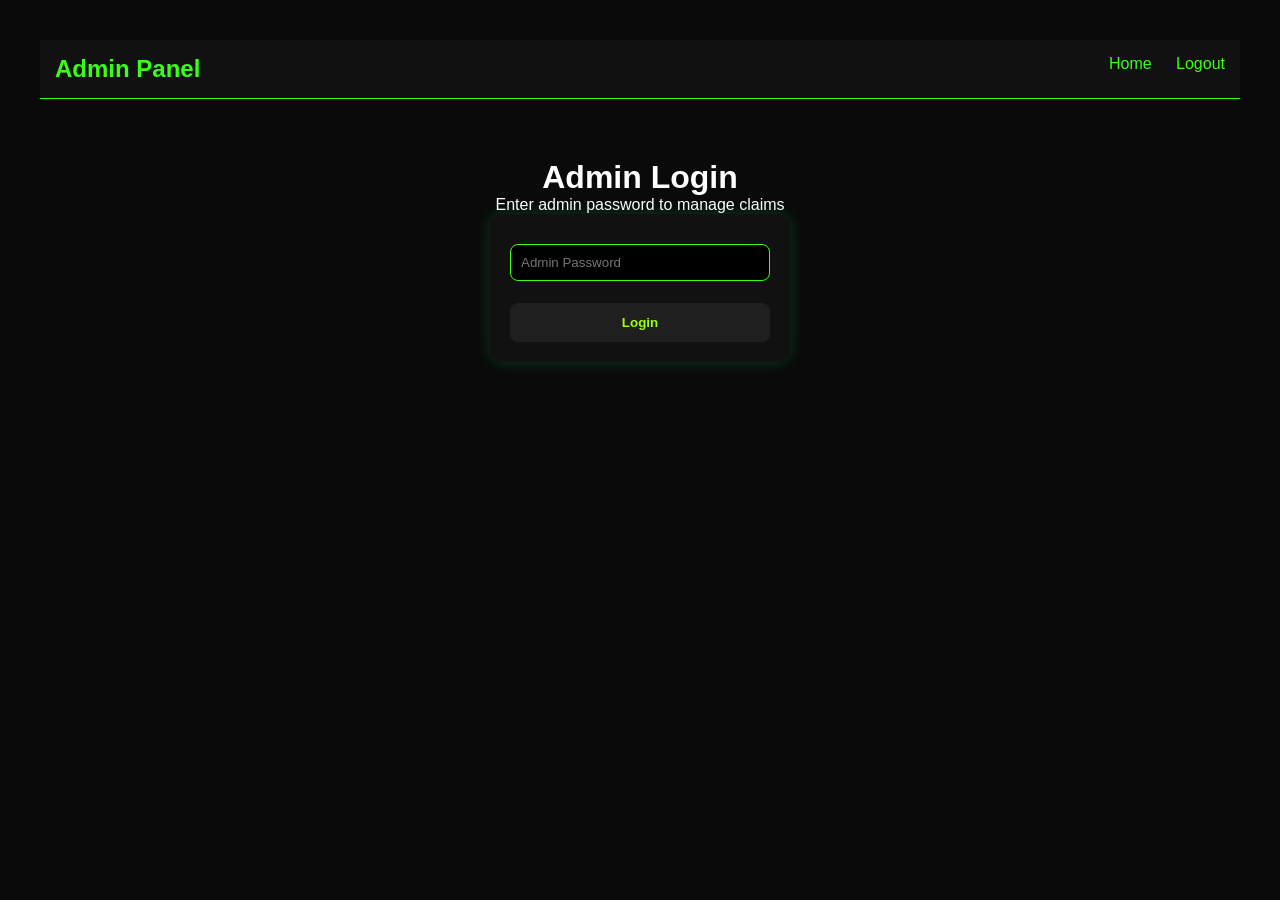
<file: templates/admin-login.html>
<!DOCTYPE html>
<html>
<head>
    <title>Admin Login</title>
    <link rel="stylesheet" href="/static/styles.css">
</head>
<body>

<!-- NAVBAR -->
<header style="padding:15px;background:#111;border-bottom:1px solid #39ff14;">
    <h2 style="color:#39ff14;display:inline;">Admin Panel</h2>

    <nav style="float:right;">
        <a href="/home" style="margin-right:20px;">Home</a>
        <a href="/logout">Logout</a>
    </nav>
</header>

<!-- ADMIN LOGIN FORM -->
<div style="padding:60px;text-align:center;">

    <h1>Admin Login</h1>
    <p>Enter admin password to manage claims</p>

    <form method="POST" class="card" style="width:300px;margin:auto;">
        <input type="password" name="password" placeholder="Admin Password" required>
        <button type="submit">Login</button>
    </form>

    

</div>

</body>
</html>
</file>
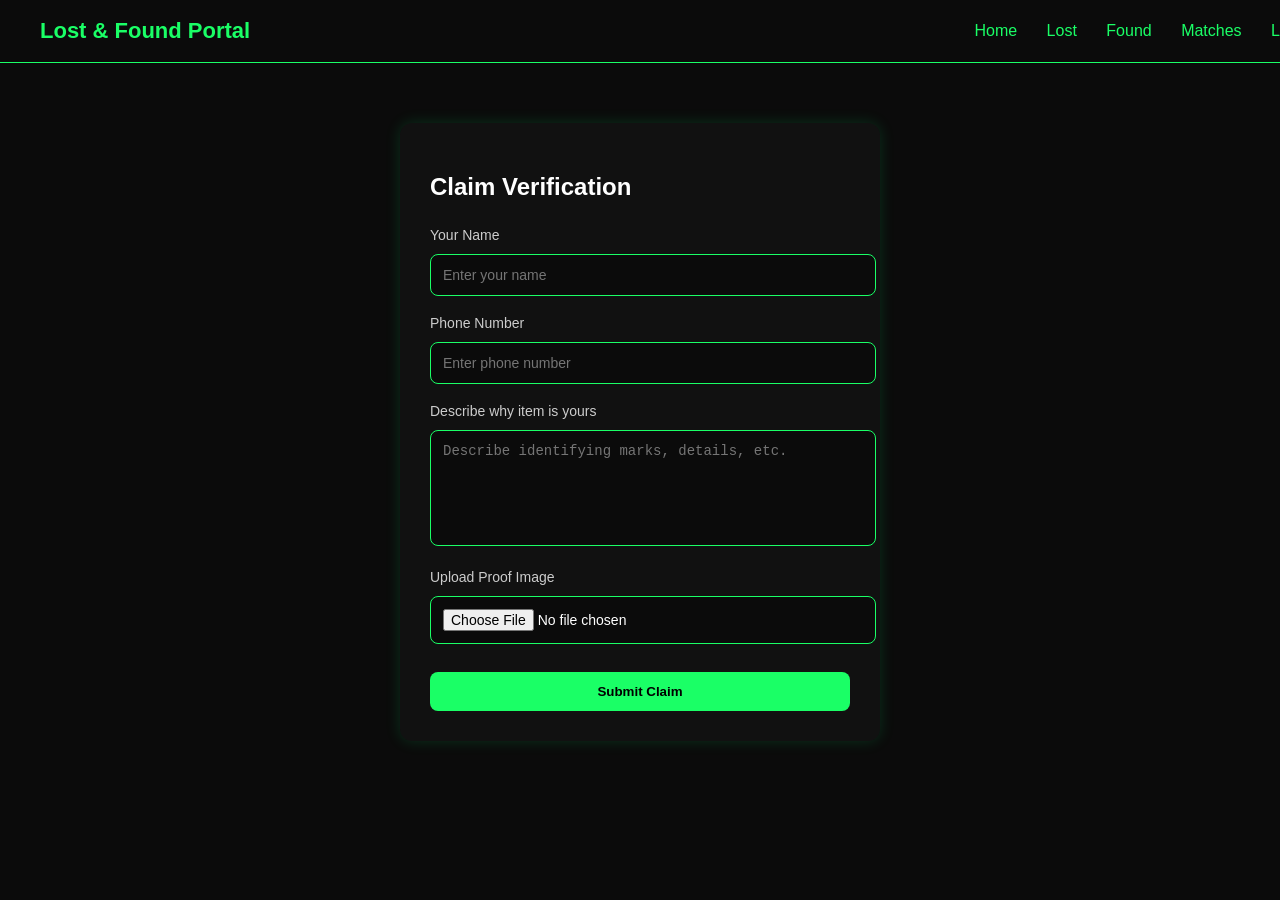
<file: templates/claim.html>
<!DOCTYPE html>
<html>
<head>
    <title>Claim Verification</title>

    <style>
        body {
            background: #0b0b0b;
            font-family: Arial;
            color: white;
            margin: 0;
        }

        /* NAVBAR */
        .nav {
            width: 100%;
            padding: 18px 40px;
            border-bottom: 1px solid #1aff66;
            display: flex;
            justify-content: space-between;
            align-items: center;
        }

        .logo {
            color: #1aff66;
            font-size: 22px;
            font-weight: bold;
        }

        .nav-right a {
            margin-left: 25px;
            color: #1aff66;
            text-decoration: none;
        }

        /* CENTER CARD */
        .container {
            display: flex;
            justify-content: center;
            margin-top: 60px;
        }

        .card {
            width: 420px;
            background: #111;
            padding: 30px;
            border-radius: 12px;
            box-shadow: 0 0 15px rgba(0,255,120,0.15);
        }

        h2 {
            margin-bottom: 25px;
        }

        /* INPUTS */
        input, textarea {
            width: 100%;
            padding: 12px;
            margin-top: 10px;
            margin-bottom: 18px;
            background: #0b0b0b;
            border: 1px solid #1aff66;
            color: white;
            border-radius: 8px;
            font-size: 14px;
        }

        textarea {
            height: 90px;
            resize: none;
        }

        label {
            font-size: 14px;
            color: #ccc;
        }

        /* BUTTON */
        .btn {
            width: 100%;
            padding: 12px;
            background: #1aff66;
            border: none;
            border-radius: 8px;
            font-weight: bold;
            cursor: pointer;
            margin-top: 10px;
        }

        .btn:hover {
            background: #00cc55;
        }

    </style>
</head>
<body>

<!-- NAVBAR -->
<div class="nav">
    <div class="logo">Lost & Found Portal</div>

    <div class="nav-right">
        <a href="/home">Home</a>
        <a href="/lost">Lost</a>
        <a href="/found">Found</a>
        <a href="/matches">Matches</a>
        <a href="/logout">Logout</a>
    </div>
</div>

<!-- FORM -->
<div class="container">
    <div class="card">
        <h2>Claim Verification</h2>

        <form method="POST" enctype="multipart/form-data">

            <label>Your Name</label>
            <input type="text" name="name" placeholder="Enter your name" required>

            <label>Phone Number</label>
            <input type="text" name="phone" placeholder="Enter phone number" required>

            <label>Describe why item is yours</label>
            <textarea name="proof" placeholder="Describe identifying marks, details, etc." required></textarea>

            <label>Upload Proof Image</label>
            <input type="file" name="proof_image" required>

            <button class="btn">Submit Claim</button>

        </form>
    </div>
</div>

</body>
</html>
</file>
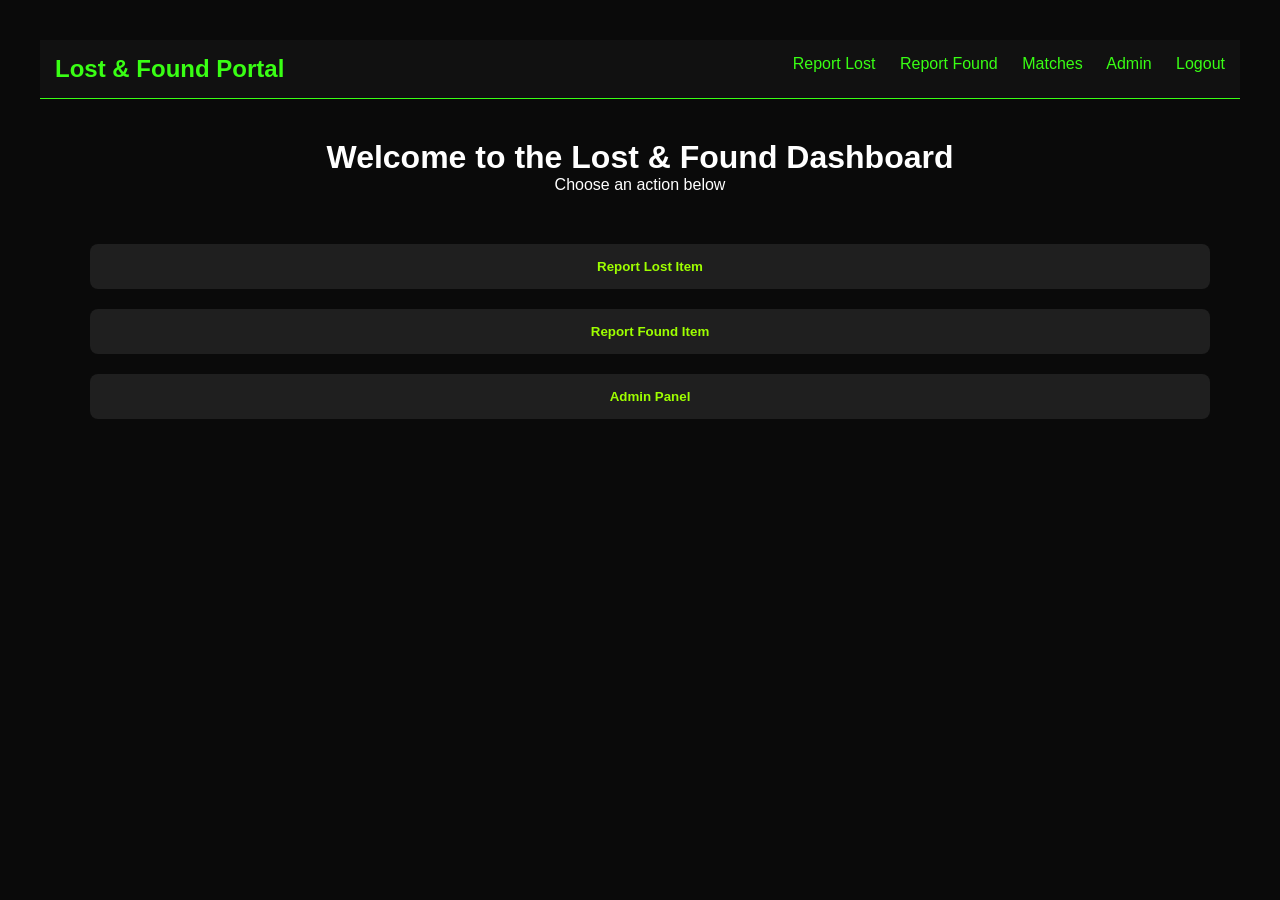
<file: templates/home.html>
<!DOCTYPE html>
<html>
<head>
    <title>Dashboard - Lost & Found</title>
    <link rel="stylesheet" href="/static/styles.css">
</head>
<body>

<!-- NAVBAR -->
<header style="padding:15px;background:#111;border-bottom:1px solid #39ff14;">
    <h2 style="color:#39ff14;display:inline;">Lost & Found Portal</h2>

    <nav style="float:right;">
        <a href="/lost" style="margin-right:20px;">Report Lost</a>
        <a href="/found" style="margin-right:20px;">Report Found</a>
        <a href="/matches" style="margin-right:20px;">Matches</a>

        <a href="/admin-login" style="margin-right:20px;">Admin</a>

        <a href="/logout">Logout</a>
    </nav>
</header>

<!-- MAIN CONTENT -->
<div style="padding:40px;text-align:center;">

    <h1>Welcome to the Lost & Found Dashboard</h1>
    <p>Choose an action below</p>

    <div style="margin-top:40px;">

        <a href="/lost">
            <button style="padding:15px 30px;margin:10px;">Report Lost Item</button>
        </a>

        <a href="/found">
            <button style="padding:15px 30px;margin:10px;">Report Found Item</button>
        </a>

        <a href="/admin-login">
            <button style="padding:15px 30px;margin:10px;">Admin Panel</button>
        </a>

    </div>

</div>

</body>
</html>
</file>
<file: static/styles.css>
/* ---------- GLOBAL RESET ---------- */
* {
  margin: 0;
  padding: 0;
  box-sizing: border-box;
}

/* ---------- FONTS ---------- */
body {
  font-family: "Poppins", sans-serif;
  background: #070707;
  color: white;
}

/* ---------- SPLASH SCREEN ---------- */
.splash-body {
  display: flex;
  align-items: center;
  justify-content: center;
  height: 100vh;
  background: black;
}

.splash-container {
  text-align: center;
  animation: fadeIn 1.5s ease;
}

.splash-logo {
  width: 120px;
  margin-bottom: 20px;
}

.splash-title {
  font-size: 36px;
  color: #b6ff00;
  text-shadow: 0 0 20px #b6ff00;
  letter-spacing: 2px;
}

/* ---------- CENTER FORM LAYOUT ---------- */
.center-box {
  height: 100vh;
  display: flex;
  align-items: center;
  justify-content: center;
}

.form-card {
  background: #111;
  padding: 40px;
  width: 320px;
  border-radius: 14px;
  box-shadow: 0 0 20px rgba(182,255,0,0.15);
  animation: slideUp 0.6s ease;
}

.form-title {
  margin-bottom: 20px;
  font-size: 24px;
  color: #b6ff00;
}

/* ---------- INPUTS ---------- */
input {
  width: 100%;
  padding: 12px;
  margin-bottom: 15px;
  background: black;
  border: 1px solid #222;
  color: white;
  border-radius: 8px;
}

input:focus {
  outline: none;
  border-color: #b6ff00;
  box-shadow: 0 0 8px rgba(182,255,0,0.6);
}

/* ---------- BUTTON ---------- */
button {
  width: 100%;
  padding: 12px;
  background: black;
  border: 1px solid #b6ff00;
  color: #b6ff00;
  border-radius: 8px;
  cursor: pointer;
  transition: 0.3s;
}

button:hover {
  background: #b6ff00;
  color: black;
  box-shadow: 0 0 15px #b6ff00;
}

/* ---------- LINK TEXT ---------- */
.link-text {
  margin-top: 15px;
  font-size: 14px;
}

.link-text a {
  color: #b6ff00;
  text-decoration: none;
}

/* ---------- NAVBAR ---------- */
.navbar {
  display: flex;
  justify-content: space-between;
  padding: 15px 40px;
  background: black;
  border-bottom: 1px solid #222;
}

.navbar a {
  margin-left: 20px;
  color: white;
  text-decoration: none;
}

.navbar a:hover {
  color: #b6ff00;
}

/* ---------- CARDS ---------- */
.card {
  background: #111;
  border-radius: 12px;
  padding: 20px;
  margin: 20px;
  width: 240px;
  display: inline-block;
  transition: 0.3s;
  box-shadow: 0 0 12px rgba(182,255,0,0.15);
}

.card:hover {
  transform: translateY(-6px);
  box-shadow: 0 0 25px rgba(182,255,0,0.5);
}

/* ---------- CARD TITLE ---------- */
.card h3 {
  color: #b6ff00;
}

/* ---------- FOOTER ---------- */
footer {
  margin-top: 50px;
  padding: 20px;
  text-align: center;
  border-top: 1px solid #222;
  color: #888;
}

/* ---------- ANIMATIONS ---------- */
@keyframes fadeIn {
  from { opacity: 0; }
  to { opacity: 1; }
}

@keyframes slideUp {
  from { transform: translateY(40px); opacity: 0; }
  to { transform: translateY(0); opacity: 1; }
}

/* ---------- EXTRA POLISH ---------- */
h1, h2, h3 {
  font-family: "Orbitron", sans-serif;
}

p {
  font-family: "Open Sans", sans-serif;
}

/* ---------- MORE DEPTH ---------- */
.card img {
  width: 100%;
  border-radius: 8px;
  margin-bottom: 10px;
}

/* ---------- GLOW ON HOVER ---------- */
.card:hover {
  border: 1px solid #b6ff00;
}

/* ---------- LAYOUT WRAPPER ---------- */
.container {
  padding: 40px;
}
.page-title{
  margin-bottom:25px;
  font-size:28px;
  color:#b6ff00;
}

.brand{
  font-size:20px;
  font-weight:bold;
  color:#b6ff00;
}

.desc-box{
  position:fixed;
  bottom:20px;
  right:20px;
  background:#111;
  padding:20px;
  border-radius:10px;
  box-shadow:0 0 20px #b6ff00;
  display:none;
  width:250px;
}
/* PROFILE CARD */
.profile-card{
  background:#111;
  padding:30px;
  border-radius:14px;
  width:320px;
  text-align:center;
  margin-bottom:25px;
  box-shadow:0 0 18px rgba(182,255,0,0.15);
}

.profile-avatar{
  width:90px;
  height:90px;
  border-radius:50%;
  margin-bottom:10px;
  border:2px solid #b6ff00;
}

.profile-actions{
  display:flex;
  gap:10px;
  flex-wrap:wrap;
  margin-bottom:20px;
}

.logout-btn{
  background:#111;
  color:red;
  border:1px solid red;
  padding:10px 15px;
  border-radius:10px;
  font-size:18px;
}

.logout-btn:hover{
  background:red;
  color:white;
}

/* BETTER FORMS */
.form-card input{
  margin-bottom:12px;
}

/* TABLE STYLE */
table{
  width:100%;
  border-collapse:collapse;
  margin-top:20px;
  background:#111;
  border-radius:12px;
  overflow:hidden;
}

th{
  background:#b6ff00;
  color:black;
  padding:12px;
  text-align:left;
}

td{
  padding:12px;
  border-bottom:1px solid #222;
}

tr:hover{
  background:#1a1a1a;
}

/* FORM UPGRADE */
.form-card{
  background:#111;
  padding:25px;
  border-radius:12px;
  box-shadow:0 0 12px rgba(182,255,0,0.15);
}

/* PAGE TITLE */
.page-title{
  font-size:28px;
  color:#b6ff00;
  margin-bottom:20px;
}

/* CLAIM PAGE FIX */
.form-card {
    width: 420px;
    padding: 25px;
}

.form-card label {
    display: block;
    margin-top: 14px;
    margin-bottom: 6px;
    font-size: 14px;
    color: #ddd;
}

.form-card input[type="text"],
.form-card input[type="file"],
.form-card textarea {
    width: 100%;
    box-sizing: border-box;
    padding: 10px;
    margin-bottom: 10px;
    border-radius: 10px;
    border: 1px solid #222;
    background: #000;
    color: white;
}

.form-card textarea {
    resize: vertical;
    min-height: 90px;
}

.error-box {
    background: rgba(255, 0, 0, 0.1);
    border: 1px solid red;
    color: #ff4d4d;
    padding: 10px;
    margin-bottom: 15px;
    border-radius: 8px;
    text-align: center;
}
body {
    background: #0b0b0b;
    font-family: Arial, sans-serif;
    color: white;
}

.login-container {
    width: 100%;
    height: 100vh;
    display: flex;
    flex-direction: column;
    align-items: center;
    justify-content: center;
}

.card {
    background: #111;
    padding: 30px;
    border-radius: 12px;
    box-shadow: 0 0 15px #39ff14;
    width: 320px;
}

input {
    width: 100%;
    padding: 10px;
    margin: 10px 0;
    background: #000;
    border: 1px solid #39ff14;
    color: white;
}

button {
    width: 100%;
    padding: 12px;
    margin-top: 12px;
    border-radius: 8px;
    border: none;
    background: #1f1f1f;
    color: #9eff00;
    font-weight: bold;
    transition: 0.3s;
}

button:hover {
    background: #2a2a2a;
    color: #b7ff3a;
}

a {
    color: #39ff14;
    text-decoration: none;
}





/* AUTH PAGES */

.auth-wrapper {
    height: 100vh;
    display: flex;
    flex-direction: column;
    align-items: center;
    justify-content: center;
    background: #0b0b0b;
}

.title {
    color: white;
    margin-bottom: 25px;
}

.auth-card {
    background: #111;
    padding: 35px;
    border-radius: 14px;
    width: 340px;
    box-shadow: 0 0 20px rgba(57,255,20,0.25);
}

.auth-card h2 {
    margin-bottom: 15px;
}

.auth-card input {
    width: 100%;
    padding: 12px;
    margin: 10px 0;
    border-radius: 8px;
    border: 1px solid #2a2a2a;
    background: #000;
    color: white;
}

.login-btn {
    width: 100%;
    padding: 12px;
    margin-top: 12px;
    border-radius: 8px;
    border: none;
    background: #1f1f1f;
    color: #9eff00;
    font-weight: bold;
    transition: 0.3s;
}

.login-btn:hover {
    background: #2a2a2a;
    color: #b7ff3a;
}

.signup-text {
    margin-top: 18px;
    text-align: center;
    font-size: 14px;
}

.signup-text a {
    color: #9eff00;
    text-decoration: none;
    font-weight: bold;
}

.error-box {
    background: #330000;
    color: #ff9e9e;
    padding: 10px;
    margin-bottom: 10px;
    border-radius: 8px;
    text-align: center;
}

body{
background:#0a0a0a;
color:white;
font-family:Arial;
padding:40px;
}

.grid{
display:grid;
grid-template-columns:repeat(auto-fit,minmax(260px,1fr));
gap:20px;
margin-top:20px;
}

.card{
background:#111;
padding:20px;
border-radius:12px;
box-shadow:0 0 15px rgba(0,255,100,0.2);
}

.delete-btn{
color:red;
font-weight:bold;
}


.btn {
    width: 100%;
    padding: 12px;
    margin-top: 12px;
    border-radius: 8px;
    border: none;
    background: #1f1f1f;
    color: #9eff00;
    font-weight: bold;
    transition: 0.3s;
}

.btn:hover {
    background: #2a2a2a;
    color: #b7ff3a;
}
</file>
